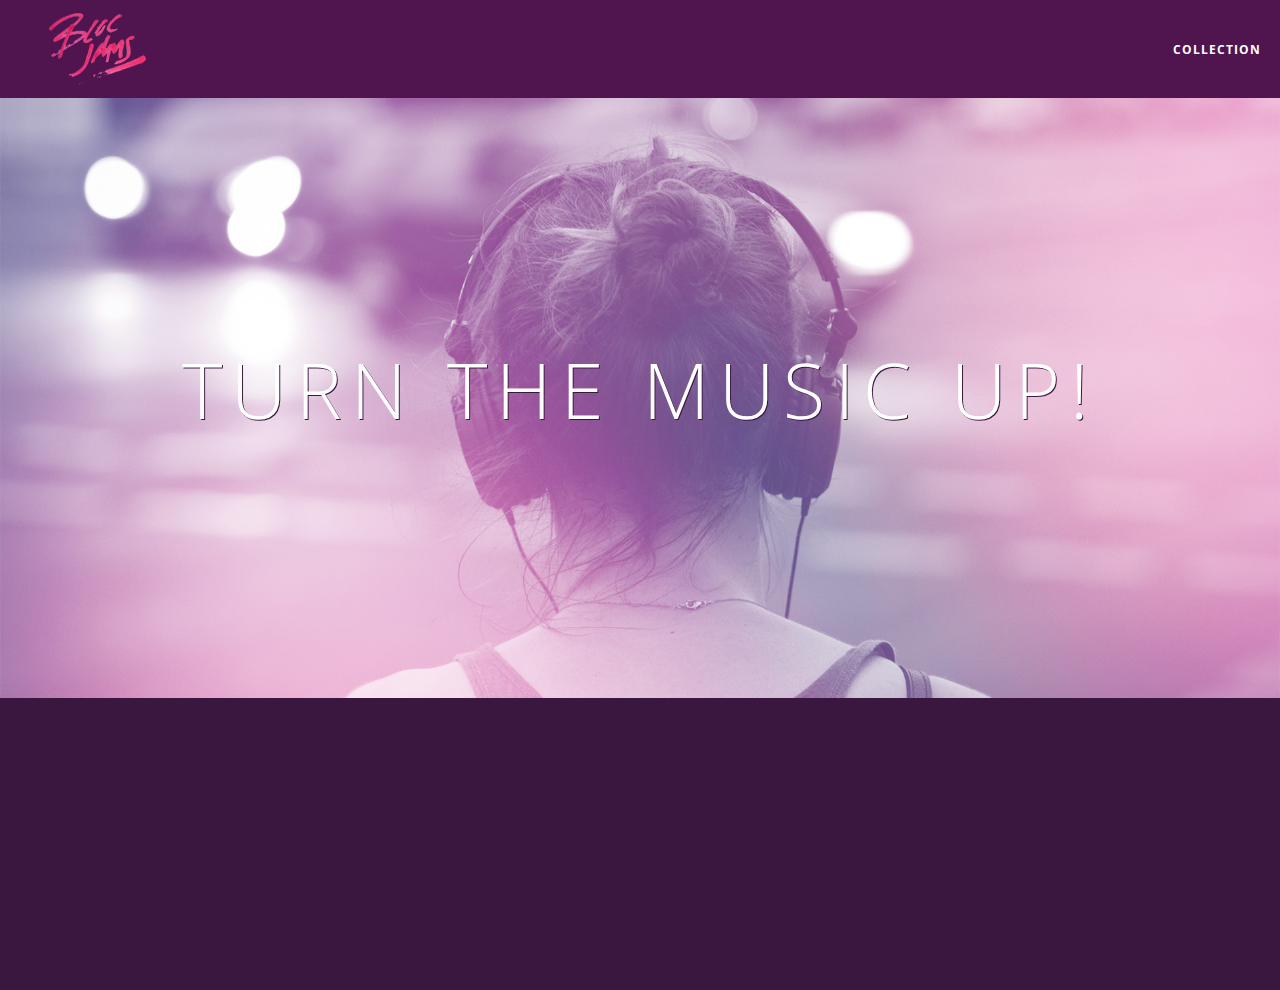
<file: index.html>
<!DOCTYPE html>
 <html>
     <head>
        <title>Bloc Jams</title>
        <meta name="viewport" content="width=device-width, initial-scale=1">
        <link rel="stylesheet" type="text/css" href="http://fonts.googleapis.com/css?family=Open+Sans:400,800,600,700,300">
        <link rel="stylesheet" type="text/css" href="http://code.ionicframework.com/ionicons/2.0.1/css/ionicons.min.css">
        <link rel="stylesheet" type="text/css" href="styles/normalize.css">
        <link rel="stylesheet" type="text/css" href="styles/main.css">
        <link rel="stylesheet" type="text/css" href="styles/landing.css">

     </head>
     
     <body class="landing">
         <!-- navigation bar -->
        <nav class="navbar">
              <a href="index.html" class="logo">
             <img src="assets/images/bloc_jams_logo.png" alt="bloc jams logo">
            </a>
            <div class="links-container">
             <a href="collection.html" class="navbar-link">Collection</a>
            </div>
        </nav>
        
         <section class="hero-content"> <!-- hero content -->
            <h1 class="hero-title">Turn the music up!</h1>
         </section>
         <section class="selling-points container clearfix"> <!-- selling points -->
             <div class="point column third">
                 <span class="ion-music-note"></span>
                 <h5 class="point-title">Choose your music</h5>
                 <p class="point-description">The world is full of music; why should you have to listen to music that someone else chose?</p>         
             </div>
              <div class="point column third">
                 <span class="ion-radio-waves"></span>
                 <h5 class="point-title">Unlimited, streaming, ad-free</h5>
                 <p class="point-description">No arbitrary limits. No distractions.</p>
             </div>
            <div class="point column third">
                 <span class="ion-iphone"></span>
                 <h5 class="point-title">Mobile enabled</h5>
                 <p class="point-description">Listen to your music on the go. This streaming service is available on all mobile platforms.</p>
             </div>
         
         </section>
         <script src="https://code.jquery.com/jquery-2.1.3.min.js"></script>
         <script src="scripts/landing.js">
             
                   
         </script>
         
      </body>
     
 </html>
</file>
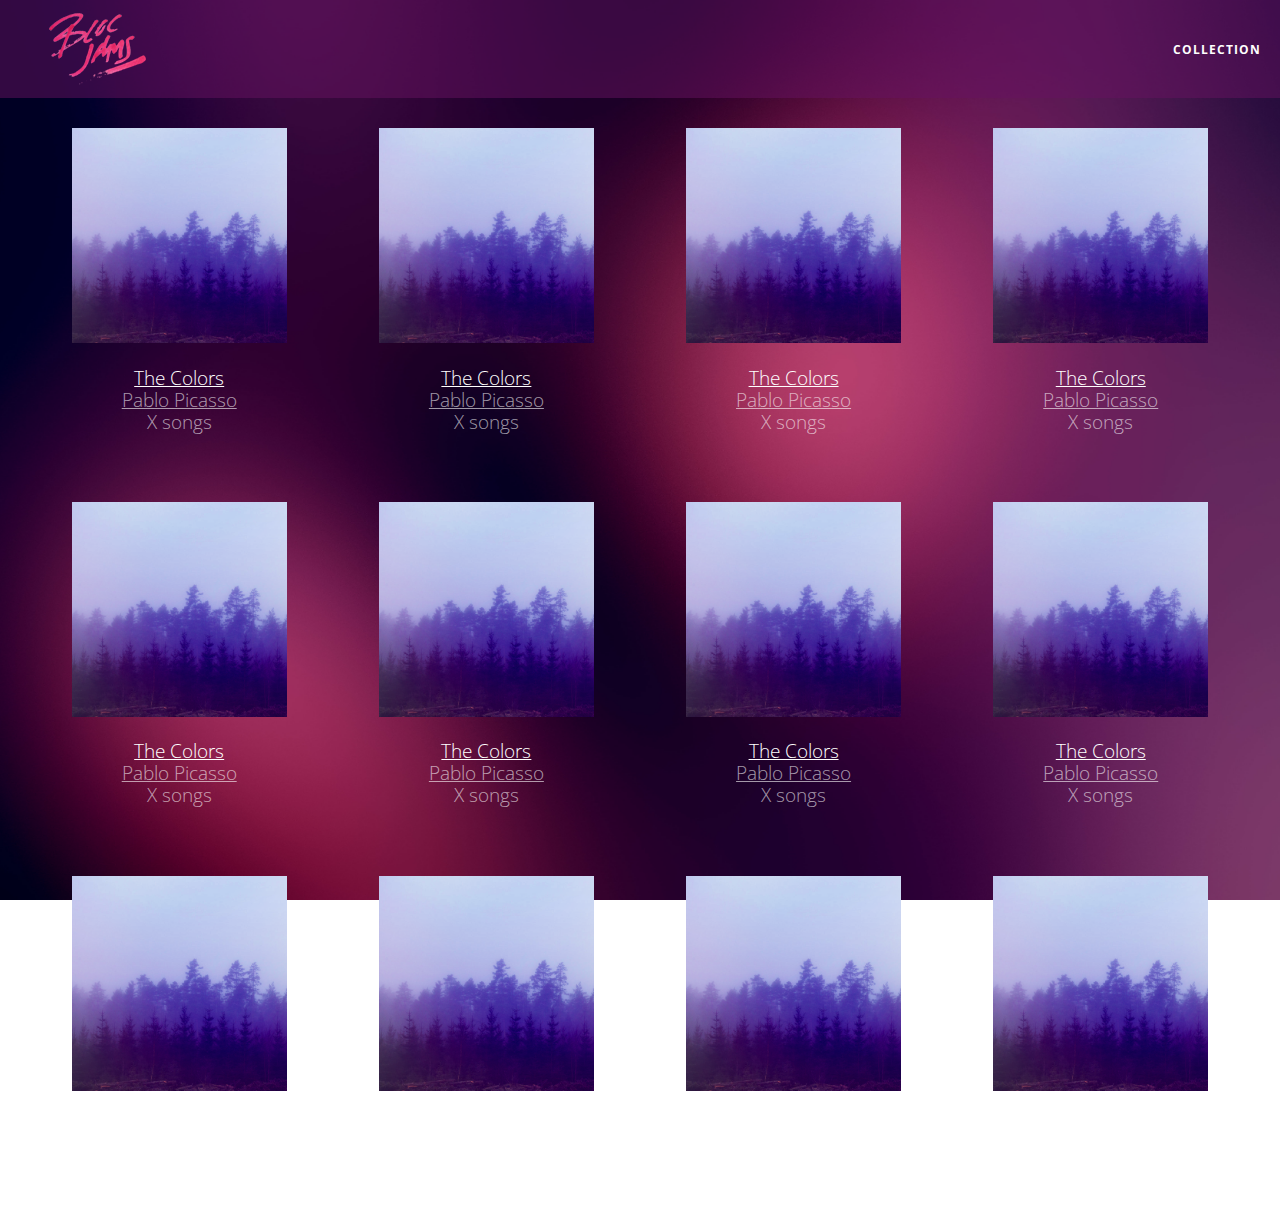
<file: collection.html>
<!DOCTYPE html>
<html>
    <head>
        <title>Bloc Jams</title>
        <meta name="viewport" content="width=device-width, initial-scale=1">
         <link rel="stylesheet" type="text/css" href="http://fonts.googleapis.com/css?family=Open+Sans:400,800,600,700,300">
         <link rel="stylesheet" type="text/css" href="http://code.ionicframework.com/ionicons/2.0.1/css/ionicons.min.css">
         <link rel="stylesheet" type="text/css" href="styles/normalize.css">
         <link rel="stylesheet" type="text/css" href="styles/main.css">
         <link rel="stylesheet" type="text/css" href="styles/collection.css">
    </head>
   <body class="collection">
        <nav class="navbar"> <!-- nav bar -->
             <a href="index.html" class="logo">
                 <img src="assets/images/bloc_jams_logo.png" alt="bloc jams logo">
             </a>
             <div class="links-container">
                 <a href="collection.html" class="navbar-link">collection</a>
             </div>
         </nav>
        <section class="album-covers container clearfix">
         
            
     </section>
        <script src="https://code.jquery.com/jquery-2.1.3.min.js"></script>
        <script src="scripts/collection.js"></script>
        
    </body>    


</html>
</file>
<file: styles/main.css>
*, *::before, *::after {
     -moz-box-sizing: border-box;
     -webkit-box-sizing: border-box;
     box-sizing: border-box;
 } 

html {
     height: 100%; /* makes sure our HTML takes up 100% of the browser window */
     font-size: 100%;
 }
 
.clearfix::before,
.clearfix::after {
   content: " ";
   display: table;
}

.clearfix::after {
   clear: both;
}


 body {
     font-family: 'Open Sans'; /* sets our font to the "Open Sans" typeface */
     color: white;             /* sets the text color to white */
     min-height: 100%;         /* says the height of the body must be, at minimum, 100% of the window */
 }
 
.navbar {
     position: relative;
     padding: 0.5rem;
     background-color: rgba(101,18,95,0.5);
     z-index: 1;
 }
 
 .navbar .logo {
     position: relative; /* positioning will be explained in a resource */
     left: 2rem;
          cursor: pointer;  /* produces the finger-pointer icon when you hover over the logo */
 }
 
 .navbar .links-container {
     display: table;
     position: absolute;
     top: 0;
     right: 0;
     height: 100px;
     color: white;
     text-decoration: none;
 }
 
 .links-container .navbar-link {
     display: table-cell;
     position: relative;
     height: 100%;
     padding-left: 1rem;
     padding-right: 1rem;
     vertical-align: middle;
     color: white;
     font-size: 0.625rem;
     letter-spacing: 0.05rem;
     font-weight: 700;
     text-transform: uppercase;
     text-decoration: none;
     cursor: pointer;
 }

.links-container .navbar-link:hover {
     color: rgb(233,50,117);
 }

 .container {
     margin: 0 auto;
     max-width: 64rem;
 }

.container.narrow {
     max-width: 56rem;
 }

 @media (min-width: 640px) {
    html { font-size: 112%; }
    .column {
         float: left;
         padding-left: 1rem;
         padding-right: 1rem;
        
     }
     .column.full { width: 100%; }
     .column.two-thirds { width: 66.7%; }
     .column.half { width: 50%; }
     .column.third { width: 33.3%; }
     .column.fourth { width: 25%; }
     .column.flow-opposite { float: right; }  
 }
 
 @media (min-width: 1024px) {
    html { font-size: 120%; }
 }
</file>
<file: styles/landing.css>
body.landing {
     background-color: rgb(58,23,63); /* sets the background color to an RGB value (see below) */
 }

 .hero-content {
     position: relative;
     min-height: 600px;
     background-image: url(../assets/images/bloc_jams_bg.jpg);
     background-repeat: no-repeat;
     background-position: center center;
     background-size: cover;
 }
 
 .hero-content .hero-title {
     position: absolute;
     top: 40%;
     -webkit-transform: translateY(-50%);
     -moz-transform: translateY(-50%);
     transform: translateY(-50%);
     width: 100%;
     text-align: center;
     font-size: 4rem;
     font-weight: 300;
     text-transform: uppercase;
     letter-spacing: 0.5rem;
     text-shadow: 1px 1px 0px rgb(58,23,63);
 }
 
 .selling-points {
     position: relative;
    
     
 }
 

 .point {
     position: relative;
     padding: 2rem;
     text-align: center;
        opacity: 0;
     -webkit-transform: scaleX(0.9) translateY(3rem);
     -moz-transform: scaleX(0.9) translateY(3rem);
     transform: scaleX(0.9) translateY(3rem);
     -webkit-transition: all 2s ease-in-out;
     -moz-transition: all 2s ease-in-out;
     transition: all 2s ease-in-out;
     -webkit-transition-delay: 1s;
     -moz-transition-delay: 1s;
     transition-delay: 1s;
 }

.point:hover {
      animation: shake 0.82s cubic-bezier(.36,.07,.19,.97) both;
  transform: translate3d(0, 0, 0);
  backface-visibility: hidden;
  perspective: 1000px;
}

@keyframes shake {
    10%, 90% {
        transform: translate3d(-1px, 0, 0);
    }
  
    20%, 80% {
        transform: translate3d(2px, 0, 0);
  }

    30%, 50%, 70% {
      transform: translate3d(-4px, 0, 0);
}

    40%, 60% {
        transform: translate3d(4px, 0, 0);
    }
    }

} 



 .point .point-title {
     font-size: 1.25rem;
 }
 
 .ion-music-note,
 .ion-radio-waves,
 .ion-iphone {
     color: rgb(233,50,117);
     font-size: 5rem;
 }
</file>
<file: styles/collection.css>
body.collection {
     background-image: url(../assets/images/blurred_backgrounds/blur_bg_2.jpg);
     background-repeat: no-repeat;
     background-attachment: fixed;
     background-position: center center;
     background-size: cover;
 }
 
 .album-covers {
     position: relative;
 }
 
 .collection-album-container {
     position: relative;
     margin-top: 30px;
     margin-bottom: 20px;
     text-align: center;
 }
 
 .collection-album-container .caption {
     margin-top: 10px;
 }
 
 .collection-album-container .caption p {
     font-size: 1rem;
     font-weight: 300;
     color: rgba(255, 255, 255, 0.6);
 }
 
 .collection-album-container .caption p a {
     color: rgba(255, 255, 255, 0.6);
 }
 
 .collection-album-container .caption p a.album-name {
     color: white;
 }
 
 .collection-album-container img {
     width: 80%;
</file>
